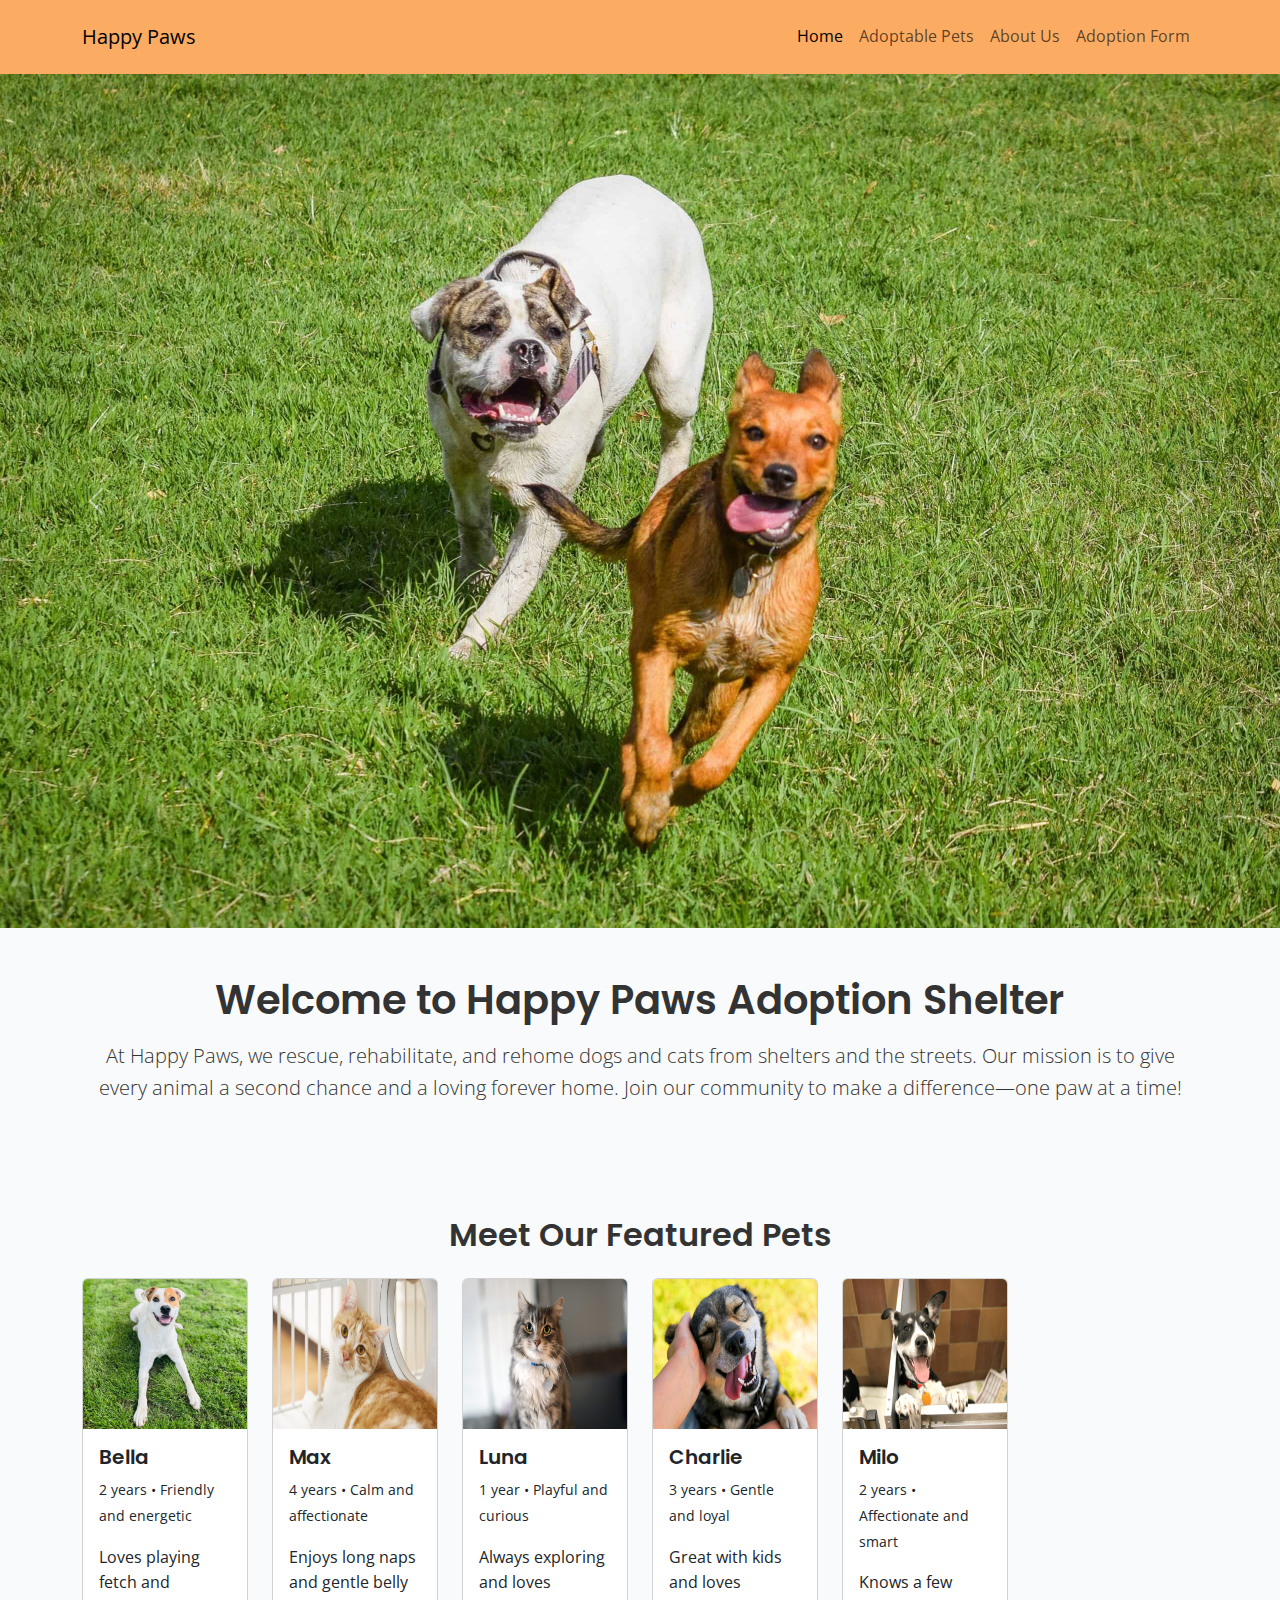
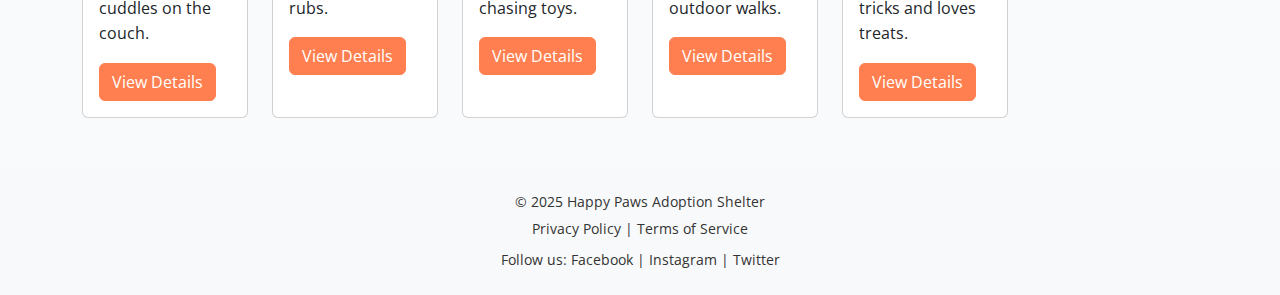
<file: Happy Paws/index.html>
<!DOCTYPE html>
<html lang="en">
<head>
  <meta charset="UTF-8">
  <meta name="viewport" content="width=device-width, initial-scale=1">
  <title>Happy Paws Adoption</title>
  <link href="https://cdn.jsdelivr.net/npm/bootstrap@5.3.0/dist/css/bootstrap.min.css" rel="stylesheet">
  <link href="styles.css" rel="stylesheet">
</head>
<body>

  <nav class="navbar navbar-expand-lg navbar-light">
    <div class="container">
      <a class="navbar-brand" href="index.html">Happy Paws</a>
      <button class="navbar-toggler" type="button" data-bs-toggle="collapse" data-bs-target="#navMenu">
        <span class="navbar-toggler-icon"></span>
      </button>
      <div class="collapse navbar-collapse" id="navMenu">
        <ul class="navbar-nav ms-auto">
          <li class="nav-item"><a class="nav-link active" href="index.html">Home</a></li>
          <li class="nav-item"><a class="nav-link" href="pets.html">Adoptable Pets</a></li>
          <li class="nav-item"><a class="nav-link" href="about.html">About Us</a></li>
          <li class="nav-item"><a class="nav-link" href="adoption.html">Adoption Form</a></li>
        </ul>
      </div>
    </div>
  </nav>

  <div id="heroCarousel" class="carousel slide" data-bs-ride="carousel">
    <div class="carousel-inner">
      <div class="carousel-item active">
        <img src="images/Happy dog.jpg" class="d-block w-100" alt="Happy dog playing">
      </div>
      <div class="carousel-item">
        <img src="images/Playkit.jpg" class="d-block w-100" alt="Playful kitten">
      </div>
      <div class="carousel-item">
        <img src="images/puppyrest.jpeg" class="d-block w-100" alt="Puppy resting">
      </div>
      <div class="carousel-item">
        <img src="images/windowcat.jpg" class="d-block w-100" alt="Cat looking out window">
      </div>
      <div class="carousel-item">
        <img src="images/grouppet.jpg" class="d-block w-100" alt="Group of happy pets">
      </div>
    </div>
    <button class="carousel-control-prev" type="button" data-bs-target="#heroCarousel" data-bs-slide="prev">
      <span class="carousel-control-prev-icon"></span>
    </button>
    <button class="carousel-control-next" type="button" data-bs-target="#heroCarousel" data-bs-slide="next">
      <span class="carousel-control-next-icon"></span>
    </button>
  </div>

  <section class="container py-5">
    <h1 class="text-center mb-3">Welcome to Happy Paws Adoption Shelter</h1>
    <p class="lead text-center">
      At Happy Paws, we rescue, rehabilitate, and rehome dogs and cats from shelters and the streets.
      Our mission is to give every animal a second chance and a loving forever home.
      Join our community to make a difference—one paw at a time!
    </p>
  </section>

  <section class="container py-5">
    <h2 class="mb-4 text-center">Meet Our Featured Pets</h2>
    <div class="row g-4">

      <div class="col-md-4 col-lg-2">
        <div class="card h-100">
          <img src="images/bella.jpeg" class="card-img-top" alt="Bella, 2 years old" loading="lazy" width="200" height="150">
          <div class="card-body">
            <h5 class="card-title">Bella</h5>
            <p class="card-text"><small>2 years • Friendly and energetic</small></p>
            <p class="card-text">Loves playing fetch and cuddles on the couch.</p>
            <a href="pets.html" class="btn btn-primary">View Details</a>
          </div>
        </div>
      </div>

      <div class="col-md-4 col-lg-2">
        <div class="card h-100">
          <img src="images/Max.jpg" class="card-img-top" alt="Max, 4 years old" loading="lazy" width="200" height="150">
          <div class="card-body">
            <h5 class="card-title">Max</h5>
            <p class="card-text"><small>4 years • Calm and affectionate</small></p>
            <p class="card-text">Enjoys long naps and gentle belly rubs.</p>
            <a href="pets.html" class="btn btn-primary">View Details</a>
          </div>
        </div>
      </div>

      <div class="col-md-4 col-lg-2">
        <div class="card h-100">
          <img src="images/luna.jpg" class="card-img-top" alt="Luna, 1 year old" loading="lazy" width="200" height="150">
          <div class="card-body">
            <h5 class="card-title">Luna</h5>
            <p class="card-text"><small>1 year • Playful and curious</small></p>
            <p class="card-text">Always exploring and loves chasing toys.</p>
            <a href="pets.html" class="btn btn-primary">View Details</a>
          </div>
        </div>
      </div>

      <div class="col-md-4 col-lg-2">
        <div class="card h-100">
          <img src="images/charlie.jpg" class="card-img-top" alt="Charlie, 3 years old" loading="lazy" width="200" height="150">
          <div class="card-body">
            <h5 class="card-title">Charlie</h5>
            <p class="card-text"><small>3 years • Gentle and loyal</small></p>
            <p class="card-text">Great with kids and loves outdoor walks.</p>
            <a href="pets.html" class="btn btn-primary">View Details</a>
          </div>
        </div>
      </div>

      <div class="col-md-4 col-lg-2">
        <div class="card h-100">
          <img src="images/milo.jpg" class="card-img-top" alt="Milo, 2 years old" loading="lazy" width="200" height="150">
          <div class="card-body">
            <h5 class="card-title">Milo</h5>
            <p class="card-text"><small>2 years • Affectionate and smart</small></p>
            <p class="card-text">Knows a few tricks and loves treats.</p>
            <a href="pets.html" class="btn btn-primary">View Details</a>
          </div>
        </div>
      </div>

    </div>
  </section>
 
  <footer class="bg-light text-center py-4">
    <div class="container">
      <p class="mb-1">&copy; 2025 Happy Paws Adoption Shelter</p>
      <p class="mb-0">
        <a href="#" class="text-decoration-none">Privacy Policy</a> |
        <a href="#" class="text-decoration-none">Terms of Service</a>
      </p>
      <p class="mt-2 mb-0">
        Follow us:
        <a href="#" class="text-decoration-none">Facebook</a> |
        <a href="#" class="text-decoration-none">Instagram</a> |
        <a href="#" class="text-decoration-none">Twitter</a>
      </p>
    </div>
  </footer>

  <script src="https://cdn.jsdelivr.net/npm/bootstrap@5.3.0/dist/js/bootstrap.bundle.min.js" defer></script>
</body>
</html>
</file>
<file: Happy Paws/styles.css>
@import url('https://fonts.googleapis.com/css2?family=Poppins:wght@400;600&family=Open+Sans:wght@400;600&display=swap');

:root {
  --color-bg: #f9fafb;           
  --color-text: #333333;         
  --color-accent: #ff7f50;       
  --font-heading: 'Poppins', sans-serif;
  --font-body: 'Open Sans', sans-serif;
}

body {
  margin: 0;
  padding: 0;
  background-color: var(--color-bg);
  color: var(--color-text);
  font-family: var(--font-body);
  line-height: 1.6;
}
h1, h2, h3, h4, h5 {
  font-family: var(--font-heading);
  font-weight: 600;
}

.navbar {
  position: sticky;
  top: 0;
  z-index: 1000;
  background-color: #fcac62;
  transition: padding 0.3s, box-shadow 0.3s;
  padding: 1rem 0;
}
.navbar.scrolled {
  padding: 0.5rem 0;
  box-shadow: 0 2px 6px rgba(0, 0, 0, 0.1);
}

.carousel-caption {
  background: rgba(0, 0, 0, 0.4);
  padding: 1rem;
  border-radius: 0.5rem;
}
.carousel-caption h2,
.carousel-caption p {
  color: #fff;
  text-shadow: 0 1px 3px rgba(0, 0, 0, 0.7);
}

.btn-primary {
  background-color: var(--color-accent);
  border-color: var(--color-accent);
  transition: background-color 0.2s;
}
.btn-primary:hover,
.btn-primary:focus {
  background-color: #e76b3b;
  border-color: #e76b3b;
}

.card {
  transition: transform 0.2s, box-shadow 0.2s;
}
.card:hover {
  transform: translateY(-5px);
  box-shadow: 0 6px 18px rgba(0, 0, 0, 0.15);
}

footer {
  background-color: #ffffff;
  color: var(--color-text);
  font-size: 0.9rem;
}
footer a {
  color: var(--color-text);
  text-decoration: none;
}
footer a:hover {
  text-decoration: underline;
}

img[loading="lazy"] {
  will-change: transform;
}

.filter-bar {
  display: flex;
  flex-wrap: wrap;
  gap: 1rem;
  margin-bottom: 2rem;
}
.filter-bar select,
.filter-bar input {
  flex: 1 1 150px;
  padding: 0.5rem;
  border: 1px solid #ccc;
  border-radius: 0.25rem;
}

@media (max-width: 576px) {
  .filter-bar {
    flex-direction: column;
  }
}
</file>
